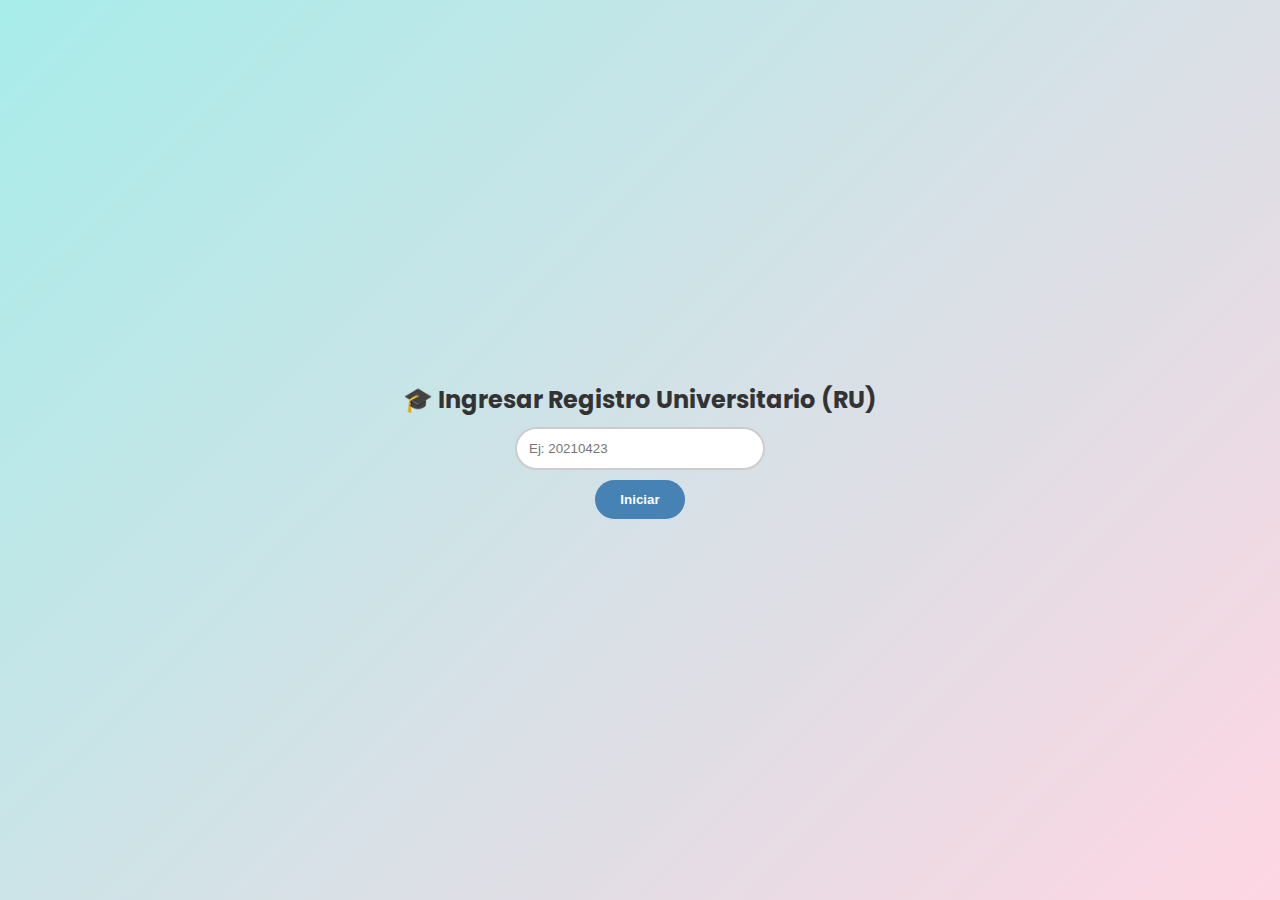
<file: index.html>
<!DOCTYPE html>
<html lang="es">
<head>
  <meta charset="UTF-8" />
  <meta name="viewport" content="width=device-width, initial-scale=1.0"/>
  <title>Iniciar Sesión</title>
  <link rel="stylesheet" href="style.css"/>
  <link href="https://fonts.googleapis.com/css2?family=Poppins:wght@400;500;600&display=swap" rel="stylesheet">
</head>
<body>

  <div id="login-screen">
    <h2>🎓 Ingresar Registro Universitario (RU)</h2>
    <input type="text" id="ru-input" placeholder="Ej: 20210423" />
    <button onclick="startApp()">Iniciar</button>
  </div>

  <script src="script.js"></script>
</body>
</html>
</file>
<file: style.css>
:root {
  --color-approved: #77dd77;
  --color-delayed: #ff6961;
  --color-pending: #d6dce5;
  --color-header: #4682b4;
  --color-bg: #f0f8ff;
  --color-card: #ffffff;
  --color-text: #333;
}

* {
  box-sizing: border-box;
  margin: 0;
  padding: 0;
}

body {
  font-family: 'Poppins', sans-serif;
  background-color: var(--color-bg);
  color: var(--color-text);
}

.hidden {
  display: none;
}

/* Pantalla de inicio */
#login-screen {
  display: flex;
  flex-direction: column;
  align-items: center;
  justify-content: center;
  height: 100vh;
  text-align: center;
  background: linear-gradient(135deg, #a8edea, #fed6e3);
  animation: fadeIn 1s ease-in-out;
}

@keyframes fadeIn {
  from { opacity: 0; }
  to { opacity: 1; }
}

#login-screen input {
  padding: 12px;
  width: 250px;
  border-radius: 25px;
  border: 2px solid #ccc;
  margin: 10px 0;
  outline: none;
  transition: all 0.3s ease;
}

#login-screen input:focus {
  border-color: var(--color-header);
  box-shadow: 0 0 8px rgba(70, 130, 180, 0.3);
}

#login-screen button {
  padding: 12px 25px;
  background-color: var(--color-header);
  color: white;
  border: none;
  border-radius: 25px;
  cursor: pointer;
  font-weight: bold;
  transition: transform 0.2s ease;
}

#login-screen button:hover {
  transform: scale(1.05);
}

header {
  background-color: var(--color-header);
  color: white;
  padding: 20px;
  text-align: center;
  box-shadow: 0 2px 6px rgba(0,0,0,0.1);
}

.user-info {
  font-size: 0.9em;
  margin-top: 5px;
}

#curriculum-grid {
  display: grid;
  grid-template-columns: repeat(auto-fill, minmax(250px, 1fr));
  gap: 20px;
  padding: 20px;
}

.semester {
  background-color: var(--color-card);
  padding: 15px;
  border-radius: 12px;
  box-shadow: 0 2px 8px rgba(0,0,0,0.08);
  transition: transform 0.2s ease;
}

.semester:hover {
  transform: translateY(-3px);
}

.semester h3 {
  margin-top: 0;
  color: var(--color-header);
  font-size: 1.2em;
  border-bottom: 2px solid var(--color-header);
  padding-bottom: 5px;
}

.subject {
  padding: 10px;
  margin: 8px 0;
  border-radius: 8px;
  cursor: pointer;
  transition: all 0.3s ease;
  font-size: 0.95em;
  position: relative;
}

.subject:hover {
  transform: scale(1.02);
}

.state-approved {
  background-color: var(--color-approved);
  color: #155724;
}

.state-delayed {
  background-color: var(--color-delayed);
  color: #721c24;
}

.state-pending {
  background-color: var(--color-pending);
  color: #333;
}

.info {
  font-size: 0.85em;
  margin-top: 5px;
  display: flex;
  justify-content: space-between;
}
</file>
